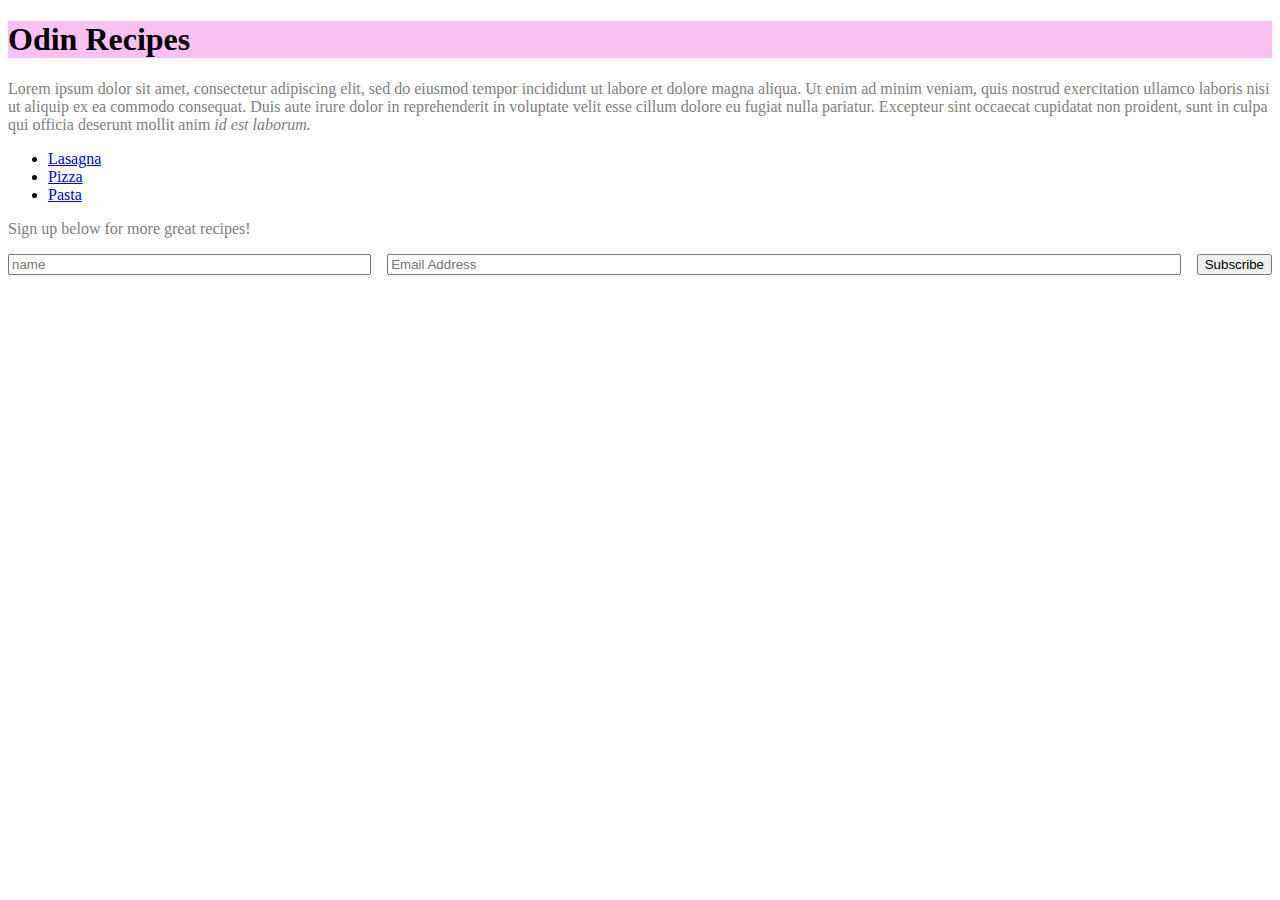
<file: index.html>
<!DOCTYPE html>
<html lang="en">
  <head>
    <meta charset="UTF-8">
    <link rel="stylesheet" href="styles.css">
    <title>My Odin Recipes</title>
  </head>
  <body>
    <h1>Odin Recipes</h1>
    <p>Lorem ipsum dolor sit amet, consectetur adipiscing elit, sed do eiusmod tempor incididunt ut labore et dolore magna aliqua. Ut enim ad minim veniam, quis nostrud exercitation ullamco laboris nisi ut aliquip ex ea commodo consequat. Duis aute irure dolor in reprehenderit in voluptate velit esse cillum dolore eu fugiat nulla pariatur. Excepteur sint occaecat cupidatat non proident, sunt in culpa qui officia deserunt mollit anim <em>id est laborum.</em></p>
        <ul> <li><a href="recipes/lasagna.html">Lasagna</a></li>
        <li><a href="recipes/pizza.html">Pizza</a></li>
        <li><a href="recipes/pasta.html">Pasta</a></li>
        </ul>
    <p>Sign up below for more great recipes!</p>
    <form>
    <input type="name" placeholder="name" class="name">
    <input type="email" placeholder="Email Address" class="email">
    <input type="submit" value="Subscribe" class="button">
  </form>
  </body>
</html>
</file>
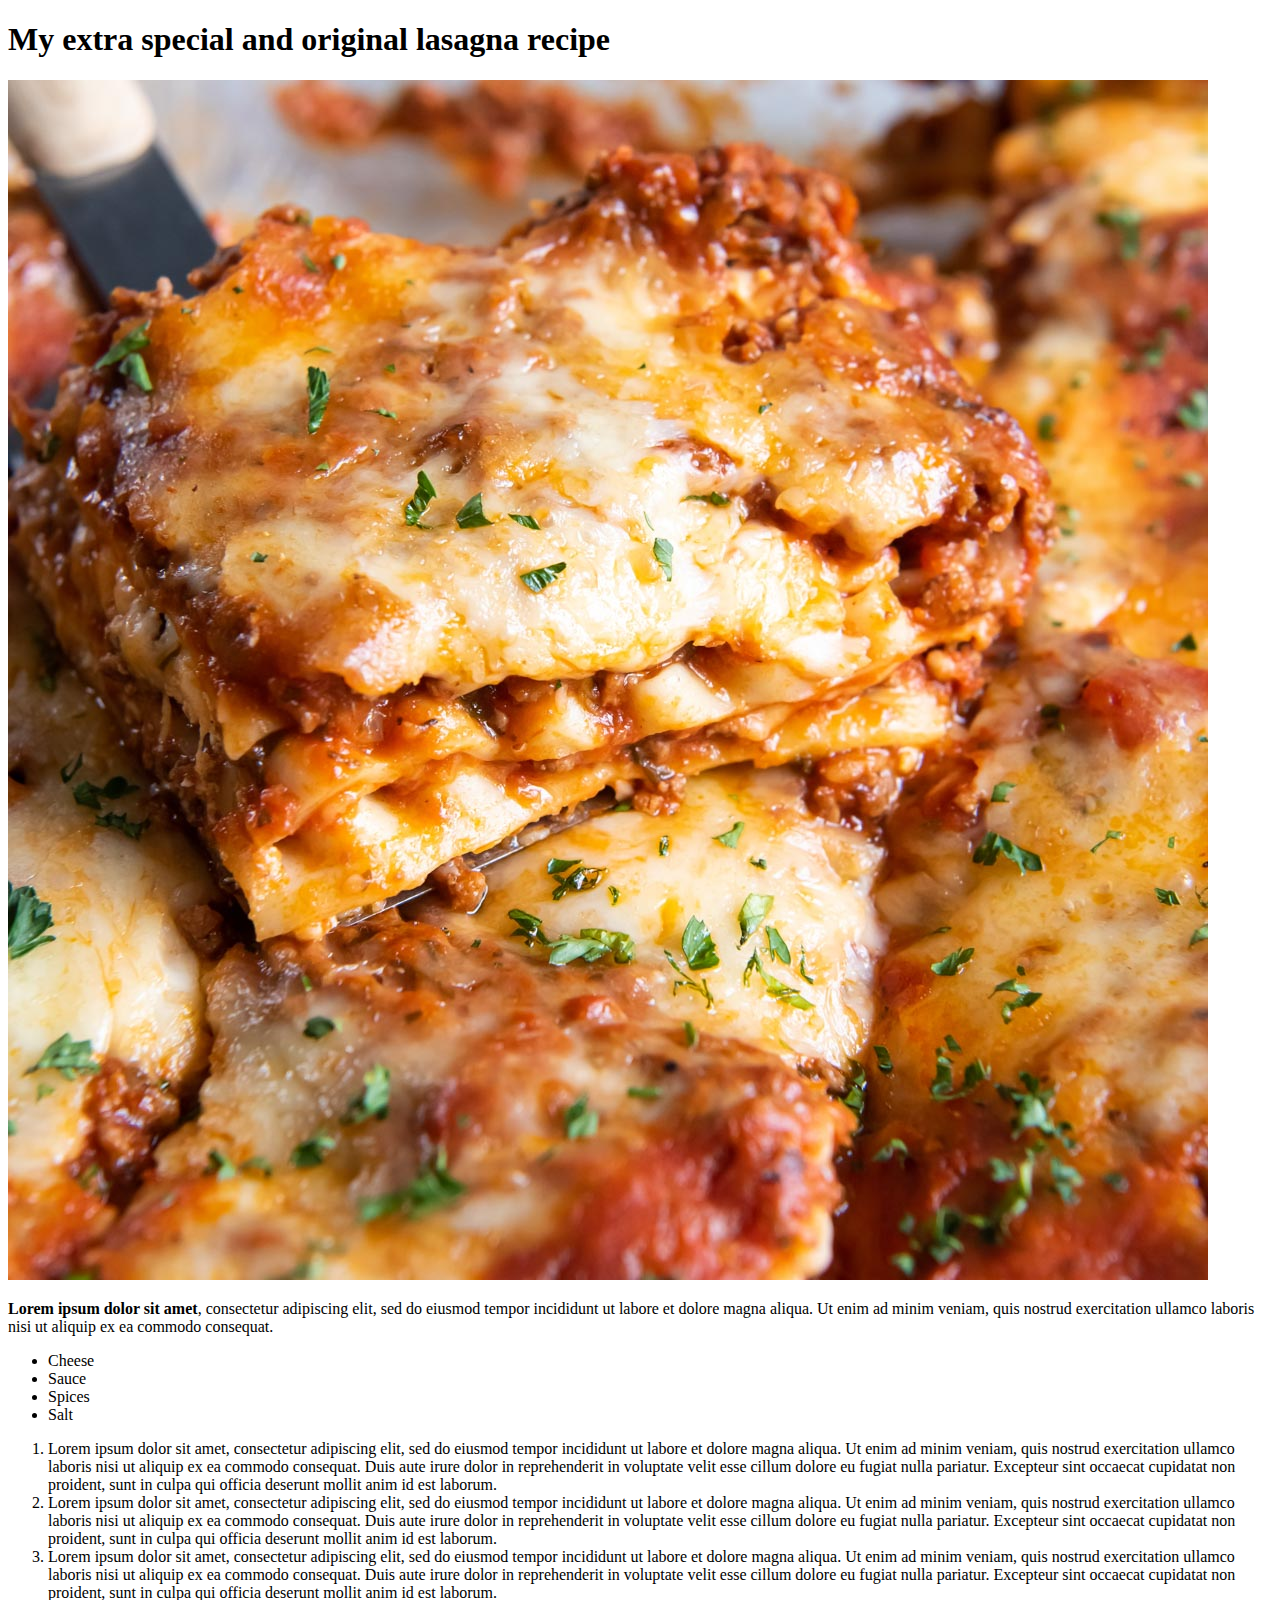
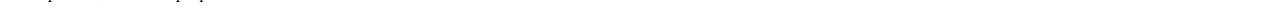
<file: recipes/lasagna.html>
<!DOCTYPE html>
<html lang="en">
  <head>
    <meta charset="UTF-8">
    <title>Lasagna</title>
  </head>
  <body>
    <h1>My extra special and original lasagna recipe</h1>
    <img src="../img/lasagna.jpg" alt="picture of delicious lasagna">
     <p> <strong>Lorem ipsum dolor sit amet</strong>, consectetur adipiscing elit, 
    sed do eiusmod tempor incididunt ut labore et dolore magna aliqua. Ut enim 
    ad minim veniam, quis nostrud exercitation ullamco laboris nisi ut aliquip 
    ex ea commodo consequat. </p>
    <ul>
        <li>Cheese</li>
        <li>Sauce</li>
        <li>Spices</li>
        <li>Salt</li>
    </ul>
    <ol>
        <li>Lorem ipsum dolor sit amet, consectetur adipiscing elit, sed do eiusmod tempor incididunt ut labore et dolore magna aliqua. Ut enim ad minim veniam, quis nostrud exercitation ullamco laboris nisi ut aliquip ex ea commodo consequat. Duis aute irure dolor in reprehenderit in voluptate velit esse cillum dolore eu fugiat nulla pariatur. Excepteur sint occaecat cupidatat non proident, sunt in culpa qui officia deserunt mollit anim id est laborum.</li>
        <li>Lorem ipsum dolor sit amet, consectetur adipiscing elit, sed do eiusmod tempor incididunt ut labore et dolore magna aliqua. Ut enim ad minim veniam, quis nostrud exercitation ullamco laboris nisi ut aliquip ex ea commodo consequat. Duis aute irure dolor in reprehenderit in voluptate velit esse cillum dolore eu fugiat nulla pariatur. Excepteur sint occaecat cupidatat non proident, sunt in culpa qui officia deserunt mollit anim id est laborum.</li>
        <li>Lorem ipsum dolor sit amet, consectetur adipiscing elit, sed do eiusmod tempor incididunt ut labore et dolore magna aliqua. Ut enim ad minim veniam, quis nostrud exercitation ullamco laboris nisi ut aliquip ex ea commodo consequat. Duis aute irure dolor in reprehenderit in voluptate velit esse cillum dolore eu fugiat nulla pariatur. Excepteur sint occaecat cupidatat non proident, sunt in culpa qui officia deserunt mollit anim id est laborum.</li>
    </ol>

  </body>
</html>
</file>
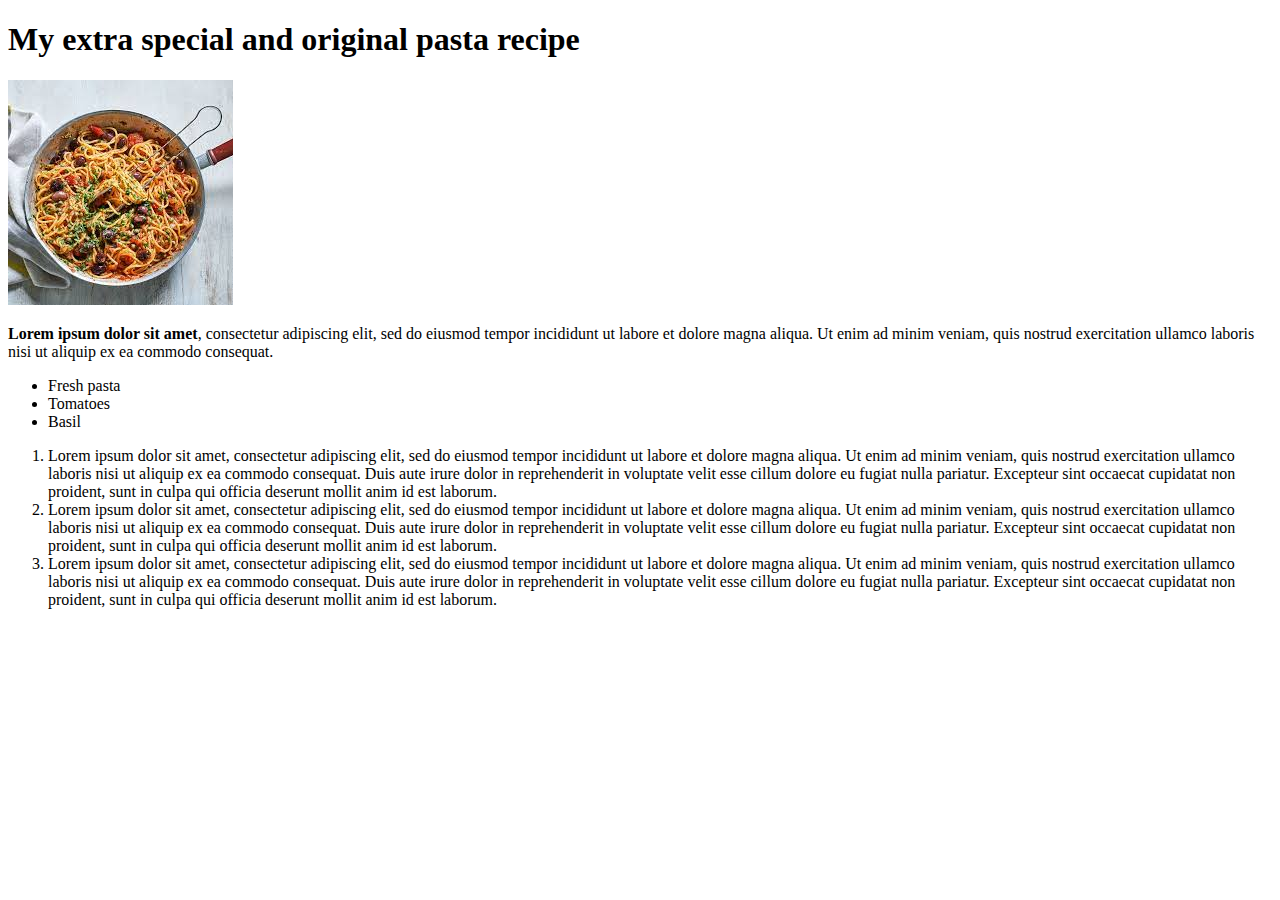
<file: recipes/pasta.html>
<!DOCTYPE html>
<html lang="en">
  <head>
    <meta charset="UTF-8">
    <title>Pasta</title>
  </head>
  <body>
    <h1>My extra special and original pasta recipe</h1>
    <img src="../img/pasta.jpg" alt="picture of yummy pasta">
     <p> <strong>Lorem ipsum dolor sit amet</strong>, consectetur adipiscing elit, 
    sed do eiusmod tempor incididunt ut labore et dolore magna aliqua. Ut enim 
    ad minim veniam, quis nostrud exercitation ullamco laboris nisi ut aliquip 
    ex ea commodo consequat. </p>
    <ul>
        <li>Fresh pasta</li>
        <li>Tomatoes</li>
        <li>Basil</li>
    </ul>
    <ol>
        <li>Lorem ipsum dolor sit amet, consectetur adipiscing elit, sed do eiusmod tempor incididunt ut labore et dolore magna aliqua. Ut enim ad minim veniam, quis nostrud exercitation ullamco laboris nisi ut aliquip ex ea commodo consequat. Duis aute irure dolor in reprehenderit in voluptate velit esse cillum dolore eu fugiat nulla pariatur. Excepteur sint occaecat cupidatat non proident, sunt in culpa qui officia deserunt mollit anim id est laborum.</li>
        <li>Lorem ipsum dolor sit amet, consectetur adipiscing elit, sed do eiusmod tempor incididunt ut labore et dolore magna aliqua. Ut enim ad minim veniam, quis nostrud exercitation ullamco laboris nisi ut aliquip ex ea commodo consequat. Duis aute irure dolor in reprehenderit in voluptate velit esse cillum dolore eu fugiat nulla pariatur. Excepteur sint occaecat cupidatat non proident, sunt in culpa qui officia deserunt mollit anim id est laborum.</li>
        <li>Lorem ipsum dolor sit amet, consectetur adipiscing elit, sed do eiusmod tempor incididunt ut labore et dolore magna aliqua. Ut enim ad minim veniam, quis nostrud exercitation ullamco laboris nisi ut aliquip ex ea commodo consequat. Duis aute irure dolor in reprehenderit in voluptate velit esse cillum dolore eu fugiat nulla pariatur. Excepteur sint occaecat cupidatat non proident, sunt in culpa qui officia deserunt mollit anim id est laborum.</li>
    </ol>

  </body>
</html>
</file>
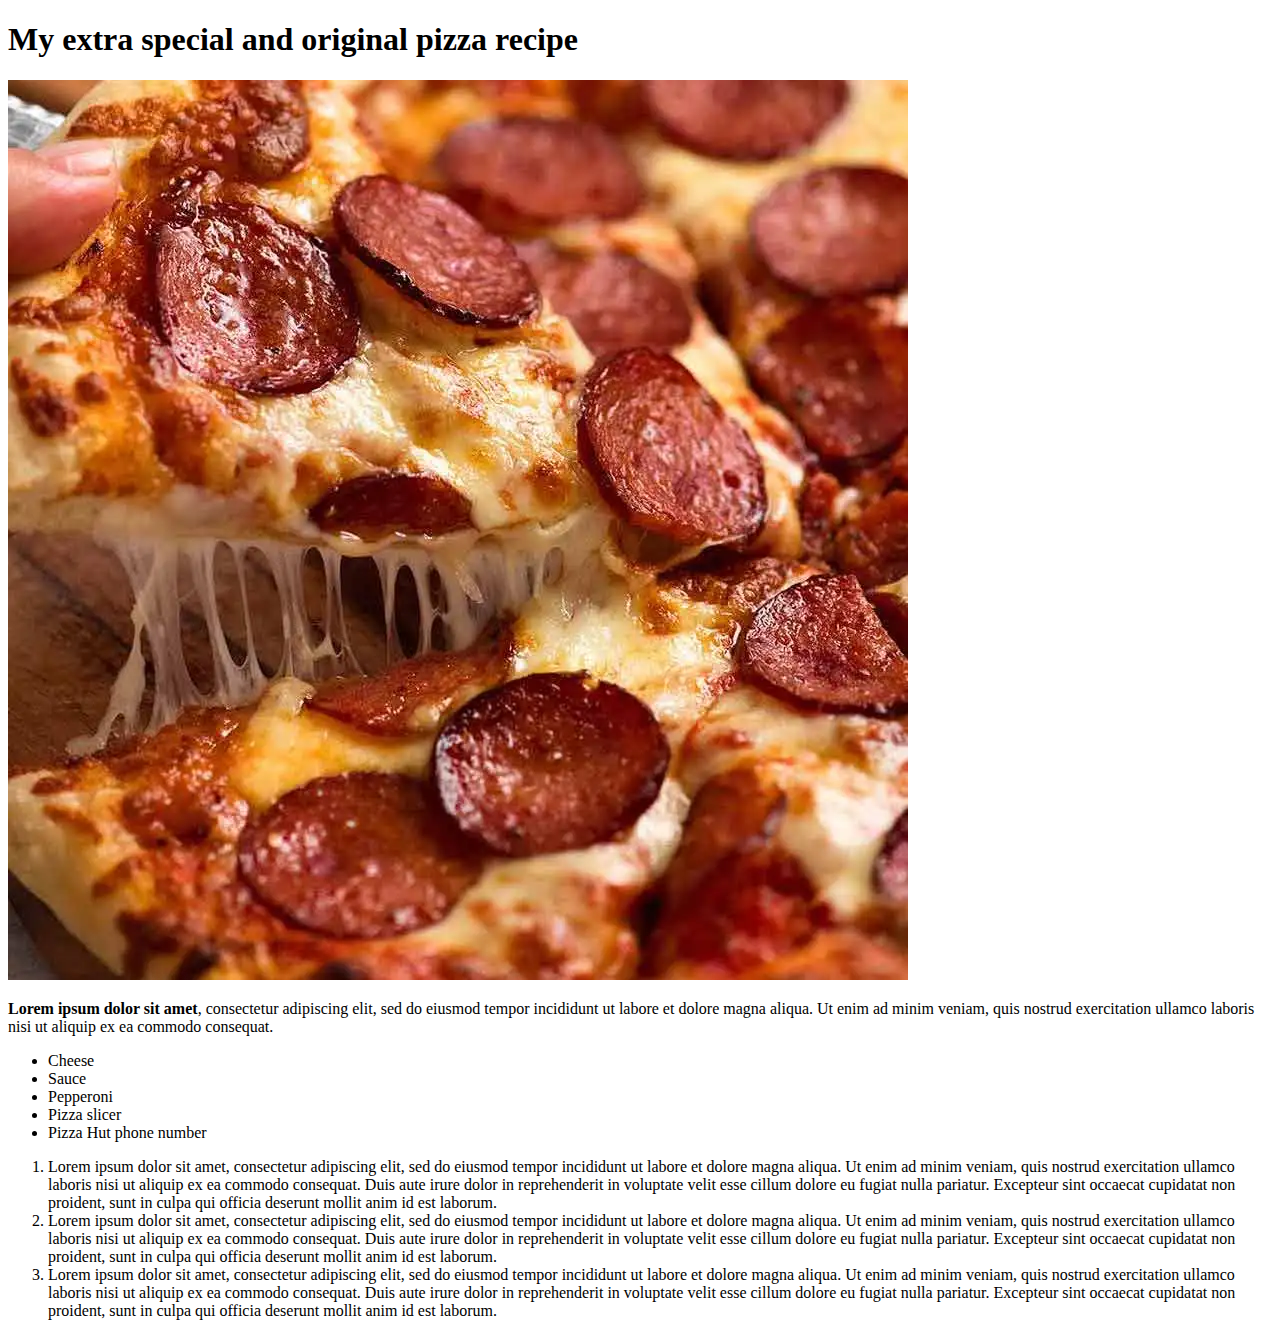
<file: recipes/pizza.html>
<!DOCTYPE html>
<html lang="en">
  <head>
    <meta charset="UTF-8">
    <title>Pizza</title>
  </head>
  <body>
    <h1>My extra special and original pizza recipe</h1>
    <img src="../img/pizza.jpg" alt="picture of yummy pizza">
     <p> <strong>Lorem ipsum dolor sit amet</strong>, consectetur adipiscing elit, 
    sed do eiusmod tempor incididunt ut labore et dolore magna aliqua. Ut enim 
    ad minim veniam, quis nostrud exercitation ullamco laboris nisi ut aliquip 
    ex ea commodo consequat. </p>
    <ul>
        <li>Cheese</li>
        <li>Sauce</li>
        <li>Pepperoni</li>
        <li>Pizza slicer</li>
        <li>Pizza Hut phone number</li>
    </ul>
    <ol>
        <li>Lorem ipsum dolor sit amet, consectetur adipiscing elit, sed do eiusmod tempor incididunt ut labore et dolore magna aliqua. Ut enim ad minim veniam, quis nostrud exercitation ullamco laboris nisi ut aliquip ex ea commodo consequat. Duis aute irure dolor in reprehenderit in voluptate velit esse cillum dolore eu fugiat nulla pariatur. Excepteur sint occaecat cupidatat non proident, sunt in culpa qui officia deserunt mollit anim id est laborum.</li>
        <li>Lorem ipsum dolor sit amet, consectetur adipiscing elit, sed do eiusmod tempor incididunt ut labore et dolore magna aliqua. Ut enim ad minim veniam, quis nostrud exercitation ullamco laboris nisi ut aliquip ex ea commodo consequat. Duis aute irure dolor in reprehenderit in voluptate velit esse cillum dolore eu fugiat nulla pariatur. Excepteur sint occaecat cupidatat non proident, sunt in culpa qui officia deserunt mollit anim id est laborum.</li>
        <li>Lorem ipsum dolor sit amet, consectetur adipiscing elit, sed do eiusmod tempor incididunt ut labore et dolore magna aliqua. Ut enim ad minim veniam, quis nostrud exercitation ullamco laboris nisi ut aliquip ex ea commodo consequat. Duis aute irure dolor in reprehenderit in voluptate velit esse cillum dolore eu fugiat nulla pariatur. Excepteur sint occaecat cupidatat non proident, sunt in culpa qui officia deserunt mollit anim id est laborum.</li>
    </ol>

  </body>
</html>
</file>
<file: styles.css>
p {
    color: grey;
}

h1 {
    background-color: rgb(250, 193, 242);
}

form {
    display: flex;
    align-items: flex-end;
    flex-wrap: wrap;
    gap: 16px;
  }
  .name {
    flex-grow: 1;
    flex-basis: 160px;
  }
  .email {
    flex-grow: 3;
    flex-basis: 200px;
  }
  button {
    flex-grow: 1;
    flex-basis: 80px;
  }
</file>
